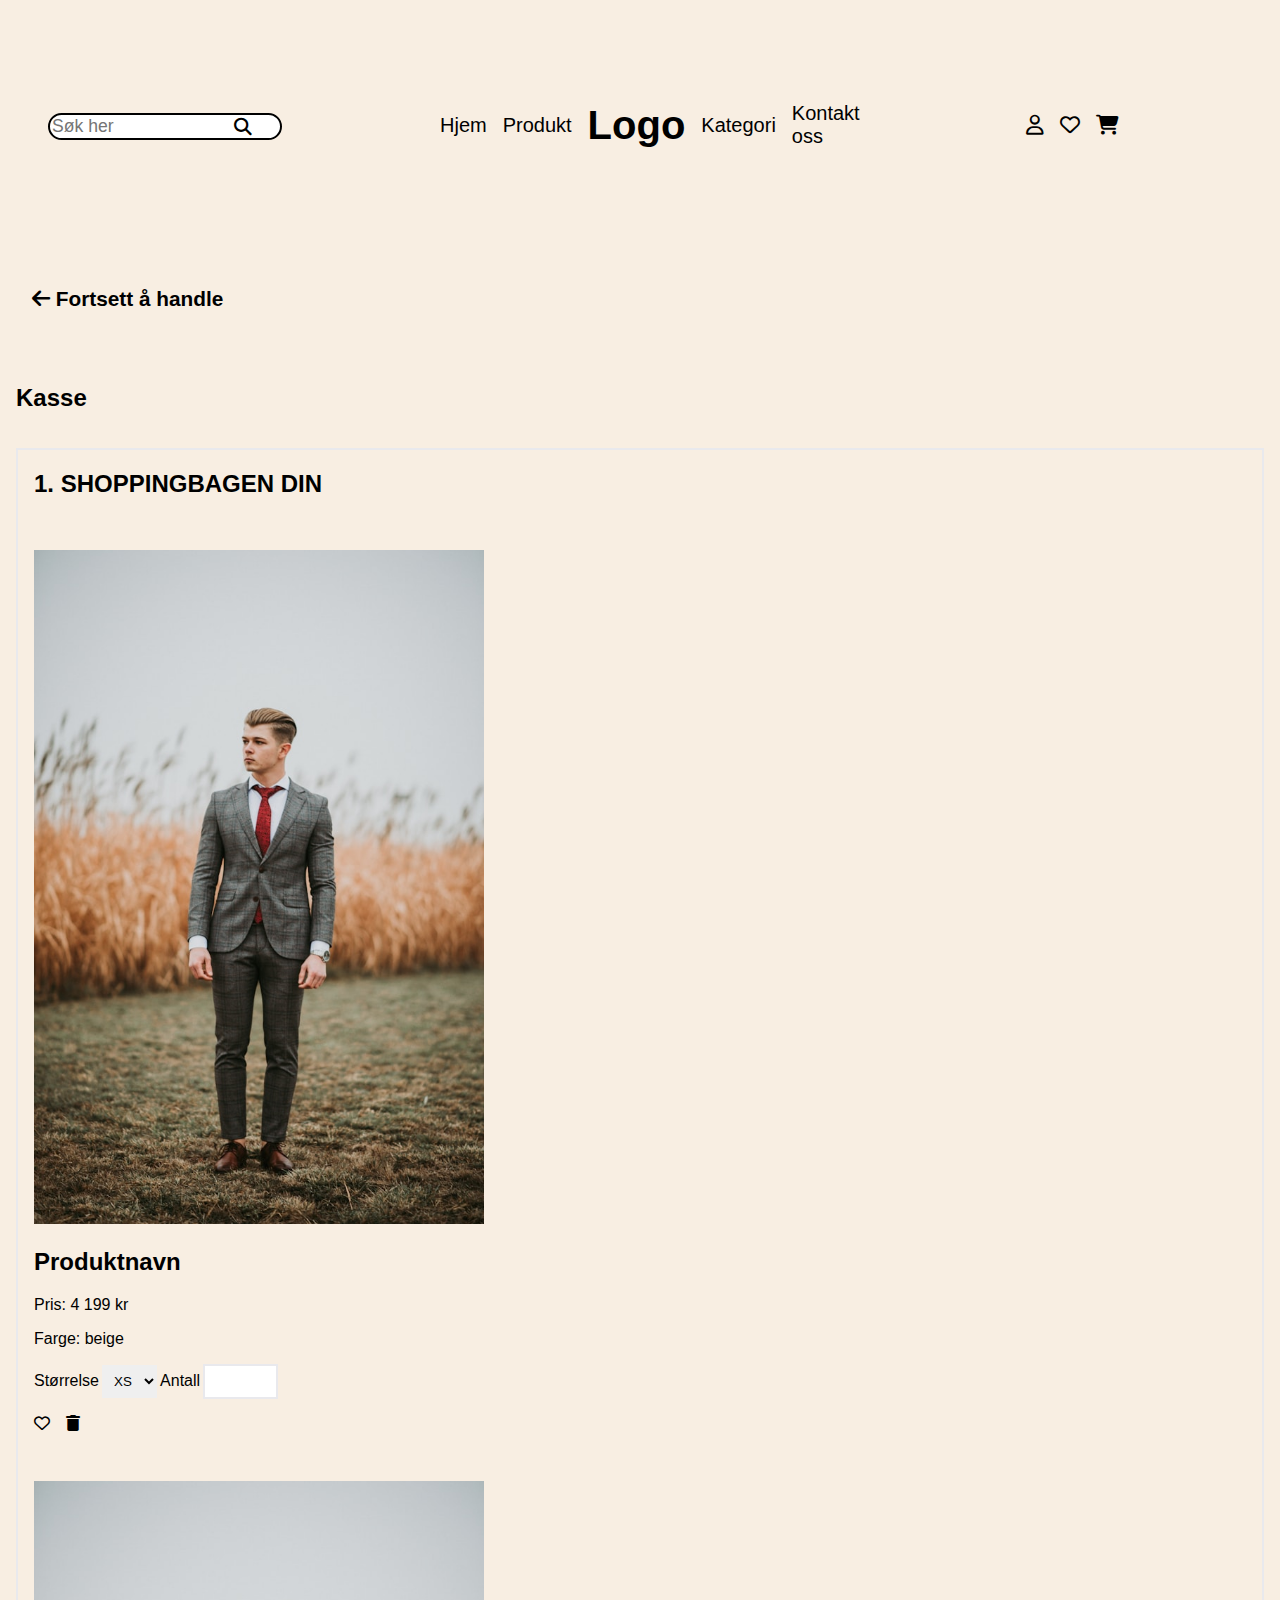
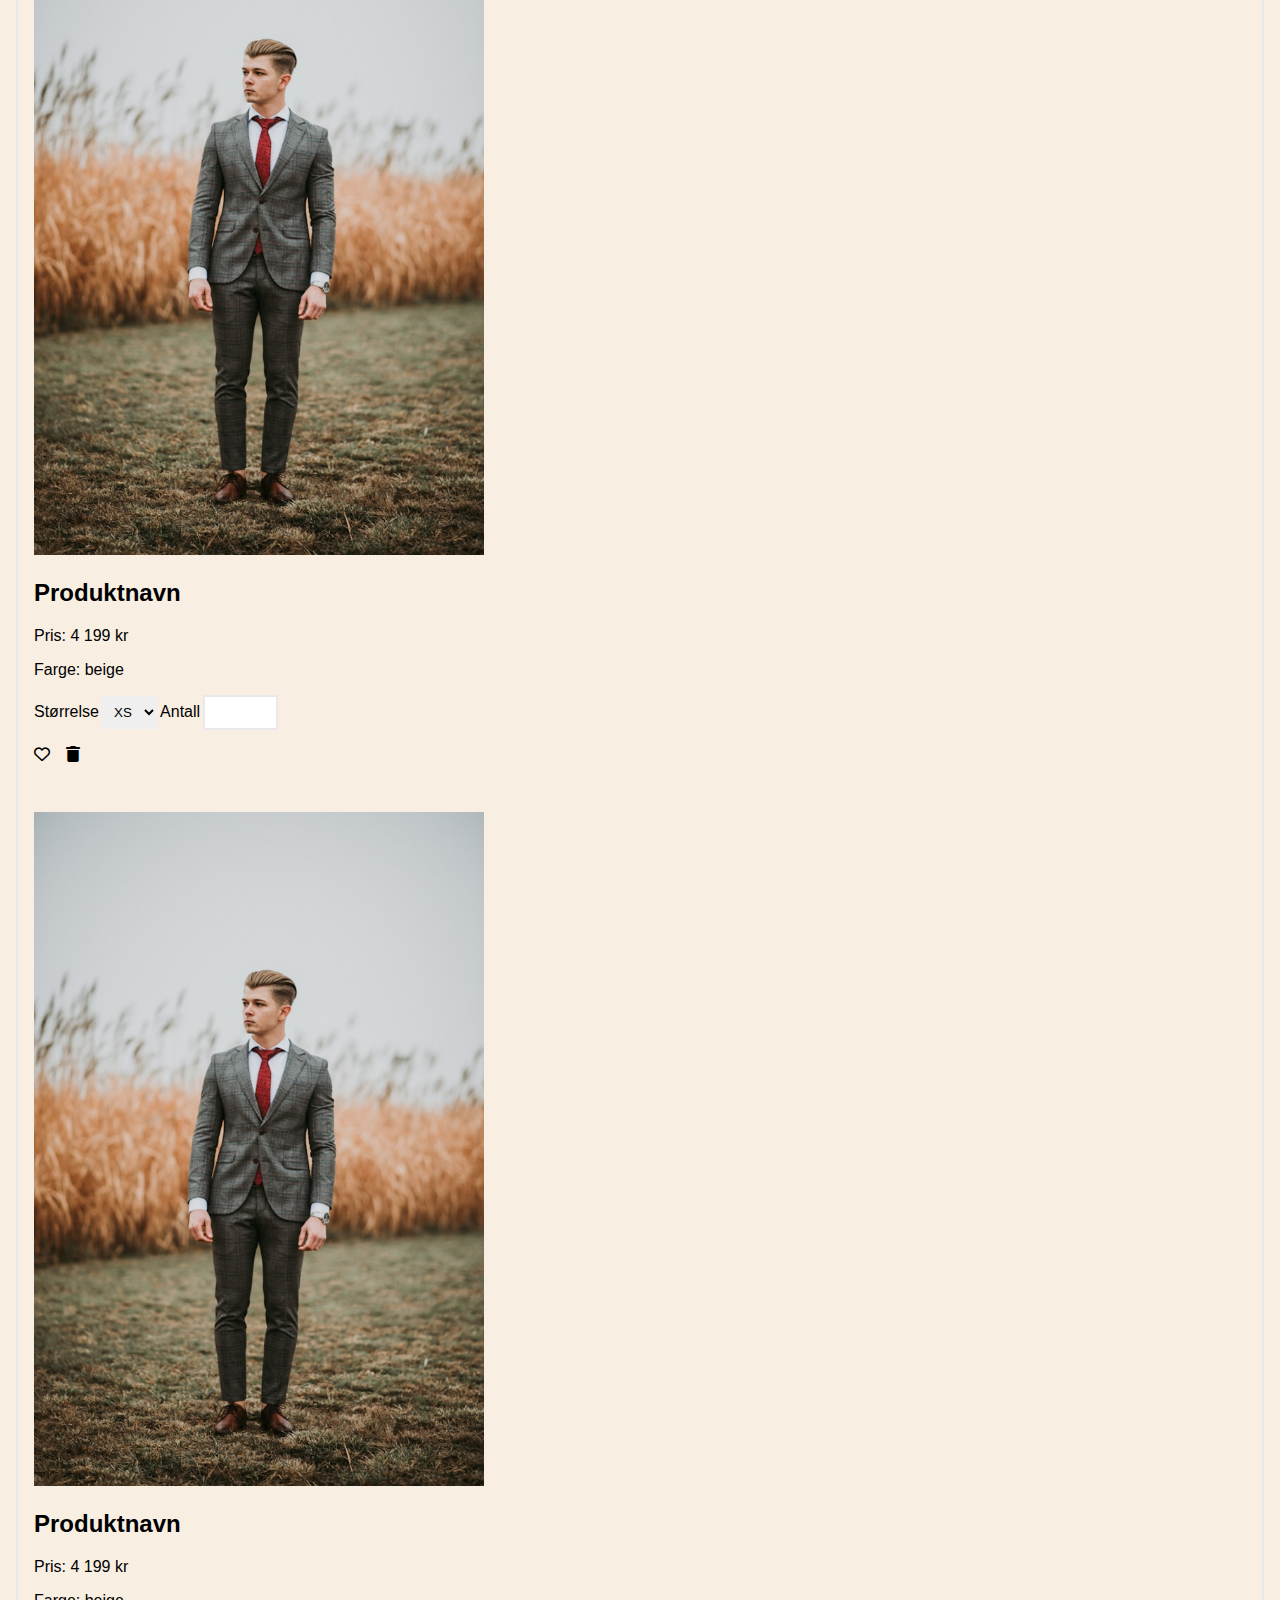
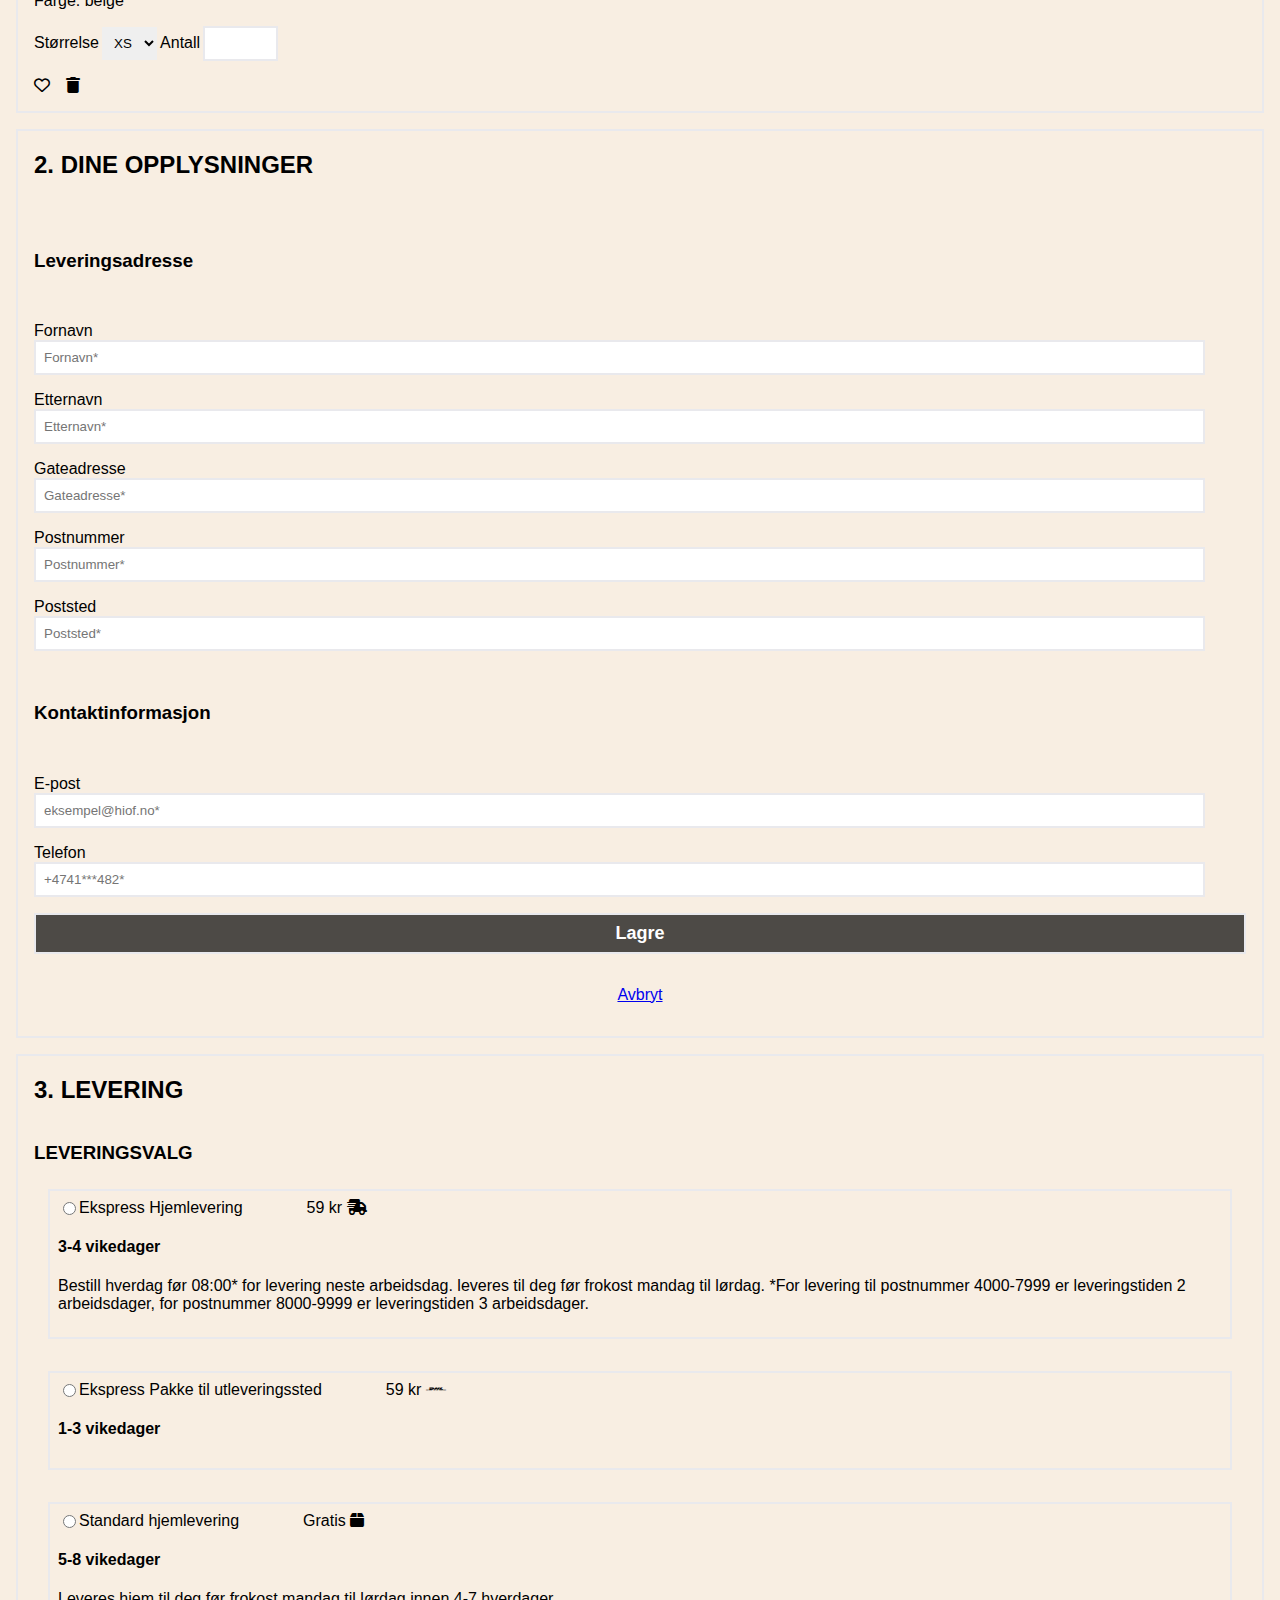
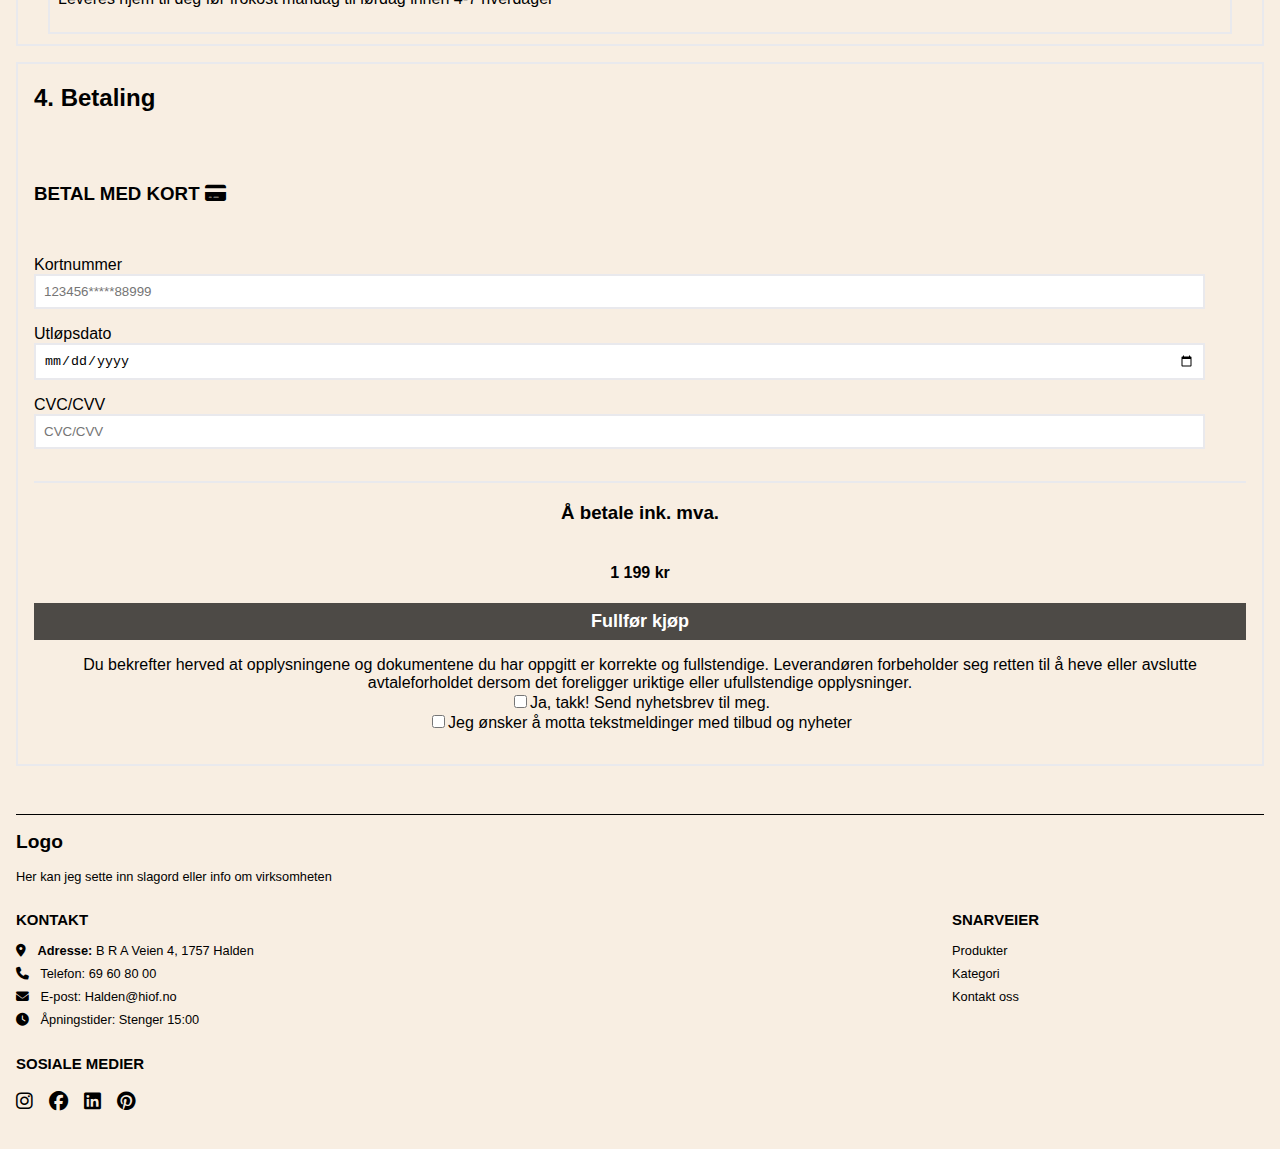
<file: Eksamen_Webutvikling/checkout.html>
<!DOCTYPE html>
<html lang="nb">
<head>
    <meta charset="UTF-8">
    <meta name="viewport" content="width=device-width, initial-scale=1.0">
    <!--Ekstern css-fil for styling starter her-->
    <link href="ikoner/css/fontawesome.css" rel="stylesheet">
    <link href="ikoner/css/brands.css" rel="stylesheet">
    <link href="ikoner/css/solid.css" rel="stylesheet">
    <link href="ikoner/css/regular.css" rel="stylesheet">
    <link rel="stylesheet" href="ikoner/css/">
    <link rel="stylesheet" href="CSS/style.css">
    <!--Ekstern css-fil for styling slutter her--> 
    <title>Eksamen | Kasse</title>
</head>
<body>
    <header id="global-header">
        <nav class="flex-nav">
            <form>
                <label for="search" class="hidden">Søk</label>
                <input type="search" placeholder="Søk her" id="search">
                <button type="submit"><i class="fa-solid fa-magnifying-glass" title="søk"></i></button>
            </form>
            <ul class="list-style nav-text-center">
                <li class="space-between"><a href="index.html">Hjem</a></li>
                <li class="space-between"><a href="index.html#pop-items">Produkt</a></li>
                <li class="space-between"><h1><a href="index.html">Logo</a></h1></li>
                <li class="space-between"><a href="index.html#cat-tile">Kategori</a></li>
                <li class="space-between"><a href="#contactus">Kontakt oss</a></li>
            </ul>
            <ul class="list-style listitem-center">
                <li><i class="fa-regular fa-user" title="Profil"></i></li>
                <li><i class="fa-regular fa-heart" title="Favoritt"></i></li>
                <li><a href="checkout.html"><i class="fa-solid fa-cart-shopping" title="Handlevogn"></i></a></li>
            </ul>
        </nav>
    </header>
    <main id="checkout">
        <nav id="breadcrum-nav">
            <ul id="breadcrumbs">
                <li><a href="product.html"><i class="fa-solid fa-arrow-left"></i> Fortsett å handle</a></li>
            </ul>
        </nav>
        <h2>Kasse</h2>
        <section id="shoppingbag">
            <h2>1. SHOPPINGBAGEN DIN</h2>
            <article>
                <img src="img/suit.jpg" alt="mann i dress">
                <h2> Produktnavn</h2>
                <p>Pris: 4 199 kr</p>
                <p> Farge: beige</p>
                <ul>
                    <li>
                        <form>
                            <label for="sizes">Størrelse</label>
                            <select id="sizes" name="størrelser" class="size-opt">
                                <option value="XS">XS</option>
                                <option value="S">S</option>
                                <option value="M">M</option>
                                <option value="L">L</option>
                                <option value="XL">XL</option>
                            </select>
                            <label for="quantity">Antall</label>
                            <input type="number" id="quantity" class="quant">
                        </form>
                    </li>
                </ul>
                <ul>
                    <li><i class="fa-regular fa-heart" title="favorite"></i></li>
                    <li><i class="fa-solid fa-trash"></i></li>
                </ul>
            </article>
            <article>
                <img src="img/suit.jpg" alt="mann i dress">
                <h2> Produktnavn</h2>
                <p>Pris: 4 199 kr</p>
                <p> Farge: beige</p>
                <ul>
                    <li>
                        <form>
                            <label for="size2">Størrelse</label>
                            <select id="size2" name="størrelser" class="size-opt">
                                <option value="XS">XS</option>
                                <option value="S">S</option>
                                <option value="M">M</option>
                                <option value="L">L</option>
                                <option value="XL">XL</option>
                            </select>
                            <label for="quantity2">Antall</label>
                            <input type="number" id="quantity2" class="quant">
                        </form>
                    </li>
                </ul>
                <ul>
                    <li><i class="fa-regular fa-heart" title="favorite"></i></li>
                    <li><i class="fa-solid fa-trash"></i></li>
                </ul>
            </article>
            <article>
                <img src="img/suit.jpg" alt="mann i dress">
                <h2> Produktnavn</h2>
                <p>Pris: 4 199 kr</p>
                <p> Farge: beige</p>
                <ul>
                    <li>
                        <form>
                            <label for="size3">Størrelse</label>
                            <select id="size3" name="størrelser" class="size-opt">
                                <option value="XS">XS</option>
                                <option value="S">S</option>
                                <option value="M">M</option>
                                <option value="L">L</option>
                                <option value="XL">XL</option>
                            </select>
                            <label for="quantity3">Antall</label>
                            <input type="number" id="quantity3" class="quant">
                        </form>
                    </li>
                </ul>
                <ul>
                    <li><i class="fa-regular fa-heart" title="favorite"></i></li>
                    <li><i class="fa-solid fa-trash"></i></li>
                </ul>
            </article>
        </section>
        <section id="personal-info">
            <h2>2. DINE OPPLYSNINGER</h2>
            <h3>Leveringsadresse</h3>
            <form id="personal">
                <Label>
                    Fornavn
                    <input type="text" pattern="[A-Za-zæøåÆØÅ ]{2,}" required placeholder="Fornavn*">
                </Label>
                <Label>
                    Etternavn
                    <input type="text" pattern="[A-Za-zæøåÆØÅ ]{2,}" required placeholder="Etternavn*">
                </Label>
                <Label>
                    Gateadresse
                    <input type="text" pattern="[A-Za-zæøåÆØÅ ]{2,}" required placeholder="Gateadresse*">
                </Label>
                <Label>
                    Postnummer
                    <input type="number"  required placeholder="Postnummer*">
                </Label>
                <Label>
                    Poststed
                    <input type="text" pattern="[A-Za-zæøåÆØÅ ]{2,}" required placeholder="Poststed*">
                </Label>
            </form>
            <h3>Kontaktinformasjon</h3>
            <form id="contact-info">
                <label>
                    E-post
                    <input type="email" pattern="[a-z0-9._%+\-]+@[a-z0-9.\-]+\.[a-z]{2,}$" required placeholder="eksempel@hiof.no*">
                </label>
                <label>
                    Telefon
                    <input type="tel" pattern="[0-9]{8,12}" required placeholder="+4741***482*"> 
                </label>
                <input type="submit" value="Lagre" id="save-btn">
            </form>
            <a href="product.html">Avbryt</a>
        </section>
        <section id="delivery-opt">
            <h2>3. LEVERING</h2>
            <h3>LEVERINGSVALG</h3>
            <form>
                <fieldset>
                    <div class="delivery-methode">
                        <input type="radio" id="express-home" name="delivery" value="express home">
                        <label for="express-home">Ekspress Hjemlevering
                            <span>59 kr <i class="fa-solid fa-truck-fast"></i></span>
                        </label>
                        <h4>3-4 vikedager</h4>
                        <p>Bestill hverdag før 08:00* for levering neste arbeidsdag. leveres til deg før frokost mandag til lørdag. *For levering til postnummer 4000-7999 er leveringstiden 2 arbeidsdager, for postnummer 8000-9999 er leveringstiden 3 arbeidsdager.</p>
                    </div>
                    <div class="delivery-methode">
                        <input type="radio" id="drop-off" name="delivery" value="express drop-off-point">
                        <label for="drop-off">Ekspress Pakke til utleveringssted
                            <span>59 kr <i class="fa-brands fa-dhl"></i></span>
                        </label>
                        <h4>1-3 vikedager</h4>
                        <p></p>
                    </div>
                    <div class="delivery-methode">
                        <input type="radio" id="home" name="delivery" value="standard-home">
                        <label for="home">Standard hjemlevering
                            <span>Gratis <i class="fa-solid fa-box"></i></span>
                        </label>
                        <h4>5-8 vikedager</h4>
                        <p>Leveres hjem til deg før frokost mandag til lørdag innen 4-7 hverdager</p>
                    </div>
                </fieldset>
            </form>
        </section>
        <section id="payment">
            <h2>4. Betaling</h2>
            <h3>BETAL MED KORT <i class="fa-solid fa-credit-card"></i></h3>
            <form id="payment-card">
                <label>
                    Kortnummer
                    <input type="number" placeholder="123456*****88999" inputmode="numeric" required>
                </label>
                <label>
                    Utløpsdato
                    <input type="date"  required>
                </label>
                <label>
                    CVC/CVV
                    <input type="password" inputmode="numeric" required placeholder="CVC/CVV">
                </label>
            </form>
            <form id="pay">
                <h3>Å betale ink. mva.</h3>
                <h4>1 199 kr</h4>
                <label for="buy" id="confirm">
                    Du bekrefter herved at opplysningene og dokumentene du har oppgitt er korrekte og fullstendige. Leverandøren forbeholder seg retten til å heve eller avslutte avtaleforholdet dersom det foreligger uriktige eller ufullstendige opplysninger.
                    <input type="submit" value="Fullfør kjøp" id="buy">
                </label>
                <label for="newsletter" class="notification">
                    Ja, takk! Send nyhetsbrev til meg.
                    <input type="checkbox" id="newsletter">
                </label>
                <label for="sms" class="notification">
                    Jeg ønsker å motta tekstmeldinger med tilbud og nyheter
                    <input type="checkbox" id="sms">
                </label>
            </form>
        </section>
    </main>
    <footer>
        <section class="logo">
            <h2><a href="index.html">Logo</a></h2>
            <p>Her kan jeg sette inn slagord eller info om virksomheten</p>
        </section>
        <section class="contact" id="contactus">
            <h3>KONTAKT</h3>
            <ul>
                <li><i class="fa-solid fa-location-dot" title="lokasjon"></i> <strong>Adresse: </strong>B R A Veien 4, 1757 Halden</li>
                <li><i class="fa-solid fa-phone" title="telefon"></i> Telefon: 69 60 80 00</li>
                <li><i class="fa-solid fa-envelope" title="mail"></i> E-post: Halden@hiof.no</li>
                <li><i class="fa-solid fa-clock" title="klokke"></i> Åpningstider: Stenger 15:00</li>
            </ul>
        </section>
        <section class="shortcuts">
            <h3>SNARVEIER</h3>
            <ul>
                <li><a href="index.html#pop-items">Produkter</a></li>
                <li><a href="index.html#cat-tile">Kategori</a></li>
                <li><a href="#contactus">Kontakt oss</a></li>
            </ul>
        </section>
        <section class="some">
            <h3>SOSIALE MEDIER</h3>
            <ul>
                <li><a href="https://www.instagram.com/" target="_blank"><i class="fa-brands fa-instagram" title="instagram"></i></a></li>
                <li><a href="https://www.facebook.com/" target="_blank"><i class="fa-brands fa-facebook" title="facebook"></i></a></li>
                <li><a href="https://www.linkedin.com/" target="_blank"></a><i class="fa-brands fa-linkedin" title="linkedin"></i></li>
                <li><a href="https://no.pinterest.com/" target="_blank"><i class="fa-brands fa-pinterest" title="pinterest"></i></a></li>
            </ul>
        </section>
    </footer>
</body>
</html>
</file>
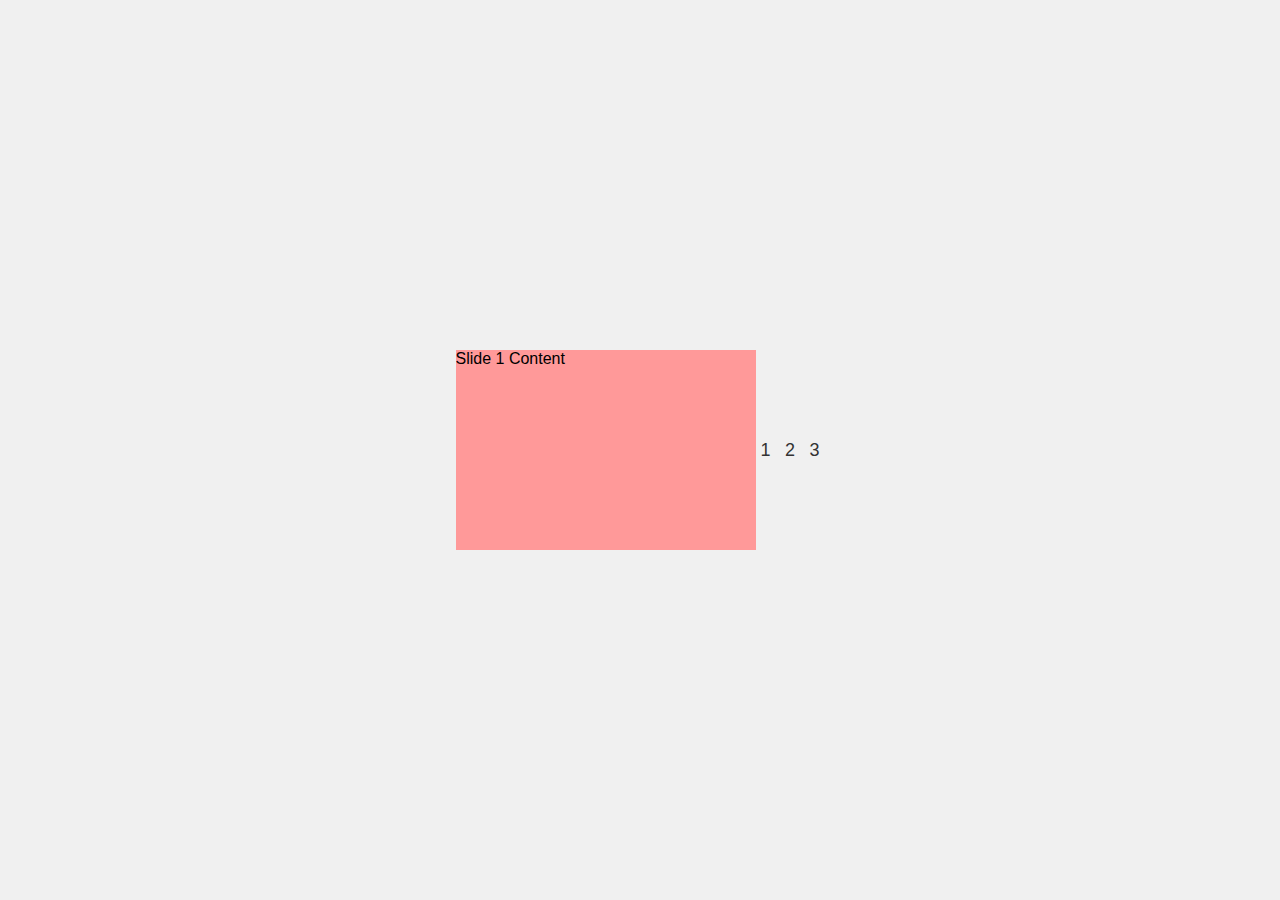
<file: Eksamen_Webutvikling/test.html>
<!DOCTYPE html>
<html lang="en">
<head>
    <meta charset="UTF-8">
    <meta name="viewport" content="width=device-width, initial-scale=1.0">
    <title>Document</title>
    <style>
        /* Basic styling */
        body {
          font-family: Arial, sans-serif;
          display: flex;
          justify-content: center;
          align-items: center;
          min-height: 100vh;
          margin: 0;
          background-color: #f0f0f0;
        }
      
        /* Slider container using <section> */
        section {
          position: relative;
          width: 300px;
          height: 200px;
          overflow: hidden;
        }
      
        /* Hide radio inputs */
        input[type="radio"] {
          display: none;
        }
      
        /* Slide styling */
        article {
          position: absolute;
          width: 100%;
          height: 100%;
          transition: opacity 0.5s ease;
          opacity: 0;
        }
      
        /* Display selected slide */
        input[type="radio"]:nth-of-type(1):checked ~ article:nth-of-type(1),
        input[type="radio"]:nth-of-type(2):checked ~ article:nth-of-type(2),
        input[type="radio"]:nth-of-type(3):checked ~ article:nth-of-type(3) {
          opacity: 1;
        }
      
        /* Navigation buttons */
        label {
          cursor: pointer;
          display: inline-block;
          margin: 0 5px;
          font-size: 18px;
          color: #333;
        }
      </style>
</head>
<body>
         
      <!-- Slider container -->
      <section>
        <!-- Radio buttons for slide control -->
        <input type="radio" name="slider" id="slide1" checked>
        <input type="radio" name="slider" id="slide2">
        <input type="radio" name="slider" id="slide3">
      
        <!-- Slides as <article> elements -->
        <article style="background-color: #ff9999;">Slide 1 Content</article>
        <article style="background-color: #99ccff;">Slide 2 Content</article>
        <article style="background-color: #99ff99;">Slide 3 Content</article>
      </section>
      
      <!-- Labels for navigation -->
      <p style="text-align: center;">
        <label for="slide1">1</label>
        <label for="slide2">2</label>
        <label for="slide3">3</label>
      </p>
</body>
</html>
</file>
<file: Eksamen_Webutvikling/CSS/style.css>
body{
    font-family: Arial, Helvetica, sans-serif;
    box-sizing: border-box;
    margin: 0;
    background-color: rgba(244, 230, 212, 0.668);
}

/*Setter grid
#grid-container{
    display: grid;
    grid-template-columns: 1fr;
    grid-template-rows: auto;
    padding: 1rem;
}
*/


#global-header{
    display: flex;
    align-items: center;
    flex-direction: column;
    margin: 1rem;
    padding: 1rem;
    font-size: 20px;


    .flex-nav form input{
        display: block;
        font-size: 1.1rem;
        border: 2px solid rgb(0, 0, 0);
        border-radius: 25px;
    }

    .flex-nav form button{
        background: none;
        border: none;
        position: relative;
        bottom: 25px;
        left: 180px;
        font-size: 1.1rem;

    }
}

/*Listestyling, klassen fjerner punktene, evt understrek og gir svart tekst*/
.list-style{
    list-style: none;
    text-decoration: none;
    color: rgb(0, 0, 0);
    padding: 25rem;
}

/*Stilsetter a-tagene på elementer som har klassen .list-style*/
.list-style a{
    text-decoration: none;
    color: black;
}

.listitem-center{
    display: flex;
    justify-content: center;
    gap: 1rem;
    margin: 0;
    padding: 0;
}

.listitem-center li a:hover .fa-cart-shopping{
    transform: scale(1.5);
}

/*Sentrerer listitem i senter*/
.nav-text-center{
    display: flex;
    flex-direction: column;
    align-items: center;
    justify-content: center;
    padding: 0;
}

.space-between{
    padding: 0.5rem;
}

/*Her kommer banner område*/
#banner{
    display: flex;
    flex-direction: column;
    /*Legger all tekst til høyre*/
    text-align: right;
    /*Legger utvendig luft til seksjonen*/
    margin: 1rem;
    /*Legger innvendig luft slik at innholdet i seksjonen ikke er helt ut til kantene*/
    padding: 1rem;
    /*Setter bakgrunnsbilde til seksjonen*/
    background: url(../img/pink-dress.jpg);
    /*Cover setter bildet til å dekke område, uten at den går på repeat og fuller området*/
    background-size: cover;
    /*Avrunner hjørnene*/
    border-radius: 25px;

    h2, p{
        padding-left: 11rem;
        padding-right: 2rem;
    }

}

#banner a{
    background-color: white;
    margin:auto;
    margin-right: 2rem;
    padding: 1rem;
    border-radius: 25px;
    text-decoration: none;
    color: black;
}

/*Her kommer stilsettingen til seksjonen "Våre mest populære produkter"*/

#pop-items{
    display: flex;
    flex-direction: column;
    margin: 0;
    padding: 1rem;
    align-items: center;
}

.flt{
    display: flex;
    justify-content: space-between;
    padding: 1rem;
    gap: 0.5rem;
}

.fltr-btn{
    background-color: white;
    border: 1px solid black;
    margin-left: auto;
    padding: 0.7rem;
    border-radius: 25px;
    text-decoration: none;
    color: black;
}

.product-card {
    display: flex;
    flex-direction: column;

    img {
        width: 380px;
        border-radius: 25px;
    }

}

.product-card .name-price{
    display: flex;
    justify-content: space-between;
}


.hidden {
    visibility: hidden;
    margin: 0;
    padding: 0;
    overflow: hidden;
    position: absolute;
}



.name-price{
    display: flex;
    justify-content: space-between;
    align-items: center;
    margin: 10px 0;

    a{
        font-weight: bold;
        text-decoration: none;
        color: black;
    }
}






/*Her kommer stilsettingen til seksjonen "Våre mest populære kategorier*/

#cat-tile{
    display: flex;
    flex-direction: column;
    align-items: center;
    padding: 1rem;

    h2, p{
        display: flex;
        justify-content: center;
    }

}

/*.category{
    display: flex;
    border-radius: 25px;
    padding: 5rem;
    padding-left: 8rem;
    padding-right: 8rem;
    margin: 0.5rem;
    background-image: url(../img/fashionItem.jpg);
    background-size: cover;
    opacity: 0.7;

}*/

#category_1{
    position: relative;
    text-align: center;
    height: 400px;
    width: 100%;
    margin: 0.5rem;

    background-image: url(../img/sandales.jpg);
    background-size: cover;
    border-radius: 25px;

    h3{
        position: absolute;
        top: 40%;
        left: 40%;
        z-index: 1;
    }

    .filter{
        position: absolute;
        width: 100%;
        height: 100%;
        top: 0;
        left: 0;
        border-radius: 25px;
        background-color: rgb(255, 255, 255);
        opacity: 0.3;
    }
}

#category_2{
    position: relative;
    text-align: center;
    height: 400px;
    width: 100%;
    margin: 0.5rem;
    

    background-image: url(../img/clothing.jpg);
    background-size: cover;
    border-radius: 25px;

    h3{
        position: absolute;
        top: 40%;
        left: 40%;
        z-index: 1;
    }

    .filter{
        position: absolute;
        width: 100%;
        height: 100%;
        top: 0;
        left: 0;
        border-radius: 25px;
        background-color: rgb(255, 255, 255);
        opacity: 0.3;
    }
}


#category_3{
    position: relative;
    text-align: center;
    height: 500px;
    width: 100%;
    margin: 0.5rem;

    background-image: url(../img/summer-clothes.jpg);
    background-size: cover;
    border-radius: 25px;

    h3{
        position: absolute;
        top: 40%;
        left: 40%;
        z-index: 1;
    }

    .filter{
        position: absolute;
        width: 100%;
        height: 100%;
        top: 0;
        left: 0;
        border-radius: 25px;
        background-color: rgb(255, 255, 255);
        opacity: 0.3;
    }
}


#category_4{
    position: relative;
    text-align: center;
    height: 400px;
    width: 100%;
    margin: 0.5rem;

    background-image: url(../img/accessories.jpg);
    background-size: cover;
    border-radius: 25px;

    h3{
        position: absolute;
        top: 40%;
        left: 40%;
        z-index: 1;
    }

    .filter{
        position: absolute;
        width: 100%;
        height: 100%;
        top: 0;
        left: 0;
        border-radius: 25px;
        background-color: rgb(255, 255, 255);
        opacity: 0.3;
    }
}

#category_5{
    position: relative;
    text-align: center;
    height: 400px;
    width: 100%;
    margin: 0.5rem;

    background-image: url(../img/wedding.jpg);
    background-size: cover;
    border-radius: 25px;

    h3{
        position: absolute;
        top: 40%;
        left: 40%;
        z-index: 1;
    }

    .filter{
        position: absolute;
        width: 100%;
        height: 100%;
        top: 0;
        left: 0;
        border-radius: 25px;
        background-color: rgb(255, 255, 255);
        opacity: 0.3;
    }
}



/*Her kommer stilsetting for anmeldelser seksjonen*/


.reviews{
    display: flex;
    flex-direction: column;
    padding: 1rem;

}

.scroll{
    display: flex;
    flex-direction: row;
    flex-wrap: nowrap;
    overflow: scroll;
    padding: 1rem;
}

.review_cards{
    display: grid;
    border: 1px solid black;
    grid-template-columns: 200px ;
    grid-template-rows: auto;
    padding: 1rem;
    max-width: 200px;
    border-radius: 25px;
    margin: 0.5rem;

    img{
        max-width: 115px;
        border-radius: 100px;
        grid-column: 1/2;
        grid-row: 1/2;
    }

    h3{
        grid-column: 1/2;
        grid-row: 2/3;
    }

    p{
        grid-column: 1/2;
        grid-row: 3/4;
    }


}


footer{
    display: grid;
    grid-template-columns: 3fr 1fr;
    grid-template-rows: auto auto;
    border-top: 1px solid black;
    margin: 1rem;
    font-size: 0.8rem;

    .logo{
        grid-column: 1/3;
        grid-row: 1/2;

        a{
            text-decoration: none;
            color: rgb(0, 0, 0);
        }
    }

    .contact{
        grid-column: 1/2;
        grid-row: 2/3;

        ul{
            display: flex;
            flex-direction: column;
            list-style: none;
            padding: 0;
            gap: 0.5rem;

            i{
                padding-right: 0.5rem;
            }
        }
    }

    .shortcuts{
        grid-column: 2/3;
        grid-row: 2/3;

        ul{
            display: flex;
            flex-direction: column;
            list-style: none;
            padding: 0;
            gap: 0.5rem;

            li a{
                text-decoration: none;
                color: rgb(0, 0, 0);
            }
        }
    }

    .some{
        grid-column: 1/3;
        grid-row: 3/4;
        
        ul{
            display: flex;
            list-style: none;
            font-size: 1.2rem;
            padding: 0;
            gap: 1rem;

            li a{
                text-decoration: none;
                color: rgb(0, 0, 0);
            }

        }
    }
}



/*-------------------------------------------------------------------------------*/

/*Her kommer stilsetting av produktsiden*/

/*stilsetter brødsmulenavigasjonen*/

#breadcrum-nav{
    padding: 1rem;

    #breadcrumbs{
        display: flex;
        list-style: none;
        gap: 1rem;
        font-size: 1.3rem;
        padding: 0;
        
        a{
            text-decoration: none;
            color: black;
        }
    
    }

}


#breadcrumbs a:hover{
    color: rgb(149, 0, 0);
}

#breadcrumbs li:last-child a{
    font-weight: bold;
}

/*Må ha overskrift for område med produktinformasjon og bilde overskriften har fått
klassen hidden + ps-abs for å ikke synes eller gi margin*/
.pos-abs{
    position: absolute;
}
.product-flex{
    display: flex;
    flex-wrap: wrap;
    padding: 1rem;
}

#grid-product-img{
    display: grid;
    grid-template-columns: 1fr;
    grid-template-rows: auto;
    gap: 1rem;

    .bilde1{
        grid-column: 1/2;
        grid-row: 1/2;
        width: 100%;
        border-radius: 0px;
    }

    .bilde2{
        grid-column: 1/2;
        grid-row: 2/3;
        width: 100%;
        border-radius: 0px;
    }

    .bilde3{
        grid-column: 1/2;
        grid-row: 3/4;
        width: 100%;
        border-radius: 0px;
    }

    .bilde4{
        grid-column: 1/2;
        grid-row: 4/5;
        width: 100%;
        border-radius: 0px;
    }

    #product-info{
        grid-column: 1/2;
        grid-row: 5/6;
    }
}



.details-sum{
    border-top: 2px solid black;
    margin-top: 2rem;
    margin-bottom: 1rem;
    padding-top: 0.5rem;

    summary{
        display: flex;
        justify-content: space-between;
        padding: 1rem;
    }
}

.display-block{
    display: block;
}

.block-marg-top{
    display: block;
    margin-top: 1rem;
}

#size{
    width: 100%;
    padding: 0.5rem;
    background-color: rgb(255, 255, 255);
    border: 2px solid rgb(0, 0, 0);
}

.marg-top{
    margin-top: 1rem;
}

.width-pad{
    width: 89%;
    margin-top: 1rem;
    padding: 0.5rem;
}

#basket{
    background-color: rgb(0, 0, 0);
    color: rgb(255, 255, 255);
    border: none;
}

#favorite{
    background-color: rgb(255, 255, 255);
    color: rgb(0, 0, 0);
    border: 2px solid rgb(0, 0, 0);
    padding-top: 6px;
    padding-bottom: 6px;
    padding-right: 11px;
    padding-left: 11px;
}


#favorite:hover{
    background-color: rgb(0, 0, 0);
    color: rgb(0, 0, 0);
    border: 2px solid rgb(0, 0, 0);
    padding-top: 6px;
    padding-bottom: 6px;
    padding-right: 9px;
    padding-left: 9px;
}




aside{
    padding: 1rem;
}



aside .scroll .product-card{
    padding: 1rem;

    img{
        width: 200px;
        gap: 1rem;
        
}
}

/*-------------------------------------------------------------------------------*/

/*Her kommer stilsetting av checkout siden*/


/*Starter med stilsetting av listen i nav øverst i main. Her har jeg gjenbrukt
stilsettingen i navet på produktsiden*/

/*Stilsetting av shoppingbaggen*/

#checkout{
    display: flex;
    flex-direction: column;
    margin: 1rem;
    /*Headingen for en margin på venstresiden lines opp med resten av siden*/
    gap: 1rem;
}

#shoppingbag{
    display: flex;
    flex-direction: column;
    border: 2px solid rgb(233, 233, 237);
    padding-left: 1rem;
    padding-right: 1rem;
    gap: 2rem;

    article img{
        width: 100%;
        max-width: 450px;
    }

    article ul{
        display: flex;
        list-style: none;
        padding: 0;
        gap: 1rem;

        li form{
            display: flex;
            gap: 0.2rem;
            align-items: baseline;
        }
    }
    
}

.size-opt{
    width: 15%;
    border: none;
    padding: 0.5rem;

}

.quant{
    width:15%;
    border: 2px solid rgb(233, 233, 237);
    padding: 0.5rem;
}



#personal-info{
    display: flex;
    flex-direction: column;
    border: 2px solid rgb(233, 233, 237);
    padding-left: 1rem;
    padding-right: 1rem;
    gap: 2rem;

    a{
        text-align: center;
        padding-bottom: 2rem;
    }
}

#personal{
    display: flex;
    flex-direction: column;
    gap: 1rem;

    label{
        display: block;
    }

    input{
        width: 95%;
        padding: 0.5rem;
        border: 2px solid rgb(233, 233, 237);
    }

}

#contact-info{
    display: flex;
    flex-direction: column;
    gap: 1rem;

    label{
        display: block;
    }

    input{
        width: 95%;
        padding: 0.5rem;
        border: 2px solid rgb(233, 233, 237);
    }

    #save-btn{
        width: 100%;
        background-color: rgba(34, 33, 31, 0.8);
        color: rgb(255, 255, 255);
        font-size: large;
        padding: 0.5rem;
        font-weight: bold;
    }
}


#delivery-opt{
    display: flex;
    flex-direction: column;
    border: 2px solid rgb(233, 233, 237);
    padding-left: 1rem;
    padding-right: 1rem;
}

/*Må se på fieldset på nytt!! Kan ikke ha H og p tag i label...*/
fieldset{
    display: flex;
    flex-direction: column;
    border: none;
    gap: 2rem;


    .delivery-methode{
        border: 2px solid rgb(233, 233, 237);
        padding: 0.5rem;

        label{
            display: flex;
            gap: 4rem;
        }
    }


    input{
        float: left;
    }
}




#payment{
    display: flex;
    flex-direction: column;
    border: 2px solid rgb(233, 233, 237);
    padding-left: 1rem;
    padding-right: 1rem;
    gap: 2rem;
    padding-bottom: 2rem;
    margin-bottom: 2rem;

}


#payment-card{
    display: flex;
    flex-direction: column;
    gap: 1rem;

    label{
        display: block;
    }

    input{
        width: 95%;
        padding: 0.5rem;
        border: 2px solid rgb(233, 233, 237);
    }

}

#pay{
    display: flex;
    flex-direction: column;
    text-align: center;
    border-top: 2px solid rgb(233, 233, 237);

    #confirm{
        display: flex;
        flex-direction: column-reverse;
        gap: 1rem;
    }

    #buy{
        width: 100%;
        background-color: rgba(34, 33, 31, 0.8);
        color: rgb(255, 255, 255);
        font-size: large;
        padding: 0.5rem;
        font-weight: bold;
        border: none;
    }

    .notification{
        display: flex;
        flex-direction: row-reverse;
        text-align: center;
        justify-content: center;
        align-items: baseline;
    }

}




@media only screen and (min-width: 860px) {
    #global-header, .flex-nav{
        display: flex;
        align-items: baseline;
    }

    .flex-nav{
        display: grid;
        grid-template-columns: 1fr 1fr 1fr;
        grid-template-rows: auto auto auto;
        padding: 1rem;
        width: 100%;

        form{
            grid-column: 1/2;
            grid-row: 1/2;
        }

        .nav-text-center{
            grid-column: 2/3;
            grid-row: 1/2;
            flex-direction: row;
            width: 28rem;
        }

        .listitem-center{
            grid-column: 3/4;
            grid-row: 1/2;
        }
    }

/* Rakk dessverre ikke mer
    #product-container{
        display: flex;
        flex-wrap: wrap;
        gap: 1rem;

        #product2{
            height: 438px;
        }

        #product4{
            height: 465px;
        }

        #product5{
            height: 465px;
        }

        #product6{
            height: 465px;
        }
    }
}



/*
@media only screen and (min-width: 780px) {

    #grid-container{
        display: grid;
        grid-template-columns: 1fr 1fr 1fr;
        grid-template-rows: auto auto auto;
        padding: 1rem;
    }

    #global-header, .flex-nav{
        display: flex;
        align-items: baseline;
    }

    .nav-text-center{
        display: flex;
        flex-direction: row;
        align-items: baseline;
        padding: 0;
    }

    #global-header{
        grid-column: 1/4;
        grid-row: 1/2;
    }

    main{
        display: grid;
        grid-template-columns: 1fr 1fr 1fr;
        grid-template-rows: auto auto auto;
        grid-column: 1/4;
        grid-row: 2/3;
    }

    #banner{
        display: grid;
        grid-template-columns: 1fr 1fr 1fr;
        grid-template-rows: auto auto auto;
        grid-column: 1/4;
        grid-row: 1/2;
        }

}
 */
</file>
<file: Eksamen_Webutvikling/ikoner/css/brands.css>
/*!
 * Font Awesome Free 6.6.0 by @fontawesome - https://fontawesome.com
 * License - https://fontawesome.com/license/free (Icons: CC BY 4.0, Fonts: SIL OFL 1.1, Code: MIT License)
 * Copyright 2024 Fonticons, Inc.
 */
:root, :host {
  --fa-style-family-brands: "Font Awesome 6 Brands";
  --fa-font-brands: normal 400 1em/1 "Font Awesome 6 Brands";
}

@font-face {
  font-family: "Font Awesome 6 Brands";
  font-style: normal;
  font-weight: 400;
  font-display: block;
  src: url("../webfonts/fa-brands-400.woff2") format("woff2"), url("../webfonts/fa-brands-400.ttf") format("truetype");
}
.fab,
.fa-brands {
  font-weight: 400;
}

.fa-monero:before {
  content: "\f3d0";
}

.fa-hooli:before {
  content: "\f427";
}

.fa-yelp:before {
  content: "\f1e9";
}

.fa-cc-visa:before {
  content: "\f1f0";
}

.fa-lastfm:before {
  content: "\f202";
}

.fa-shopware:before {
  content: "\f5b5";
}

.fa-creative-commons-nc:before {
  content: "\f4e8";
}

.fa-aws:before {
  content: "\f375";
}

.fa-redhat:before {
  content: "\f7bc";
}

.fa-yoast:before {
  content: "\f2b1";
}

.fa-cloudflare:before {
  content: "\e07d";
}

.fa-ups:before {
  content: "\f7e0";
}

.fa-pixiv:before {
  content: "\e640";
}

.fa-wpexplorer:before {
  content: "\f2de";
}

.fa-dyalog:before {
  content: "\f399";
}

.fa-bity:before {
  content: "\f37a";
}

.fa-stackpath:before {
  content: "\f842";
}

.fa-buysellads:before {
  content: "\f20d";
}

.fa-first-order:before {
  content: "\f2b0";
}

.fa-modx:before {
  content: "\f285";
}

.fa-guilded:before {
  content: "\e07e";
}

.fa-vnv:before {
  content: "\f40b";
}

.fa-square-js:before {
  content: "\f3b9";
}

.fa-js-square:before {
  content: "\f3b9";
}

.fa-microsoft:before {
  content: "\f3ca";
}

.fa-qq:before {
  content: "\f1d6";
}

.fa-orcid:before {
  content: "\f8d2";
}

.fa-java:before {
  content: "\f4e4";
}

.fa-invision:before {
  content: "\f7b0";
}

.fa-creative-commons-pd-alt:before {
  content: "\f4ed";
}

.fa-centercode:before {
  content: "\f380";
}

.fa-glide-g:before {
  content: "\f2a6";
}

.fa-drupal:before {
  content: "\f1a9";
}

.fa-jxl:before {
  content: "\e67b";
}

.fa-dart-lang:before {
  content: "\e693";
}

.fa-hire-a-helper:before {
  content: "\f3b0";
}

.fa-creative-commons-by:before {
  content: "\f4e7";
}

.fa-unity:before {
  content: "\e049";
}

.fa-whmcs:before {
  content: "\f40d";
}

.fa-rocketchat:before {
  content: "\f3e8";
}

.fa-vk:before {
  content: "\f189";
}

.fa-untappd:before {
  content: "\f405";
}

.fa-mailchimp:before {
  content: "\f59e";
}

.fa-css3-alt:before {
  content: "\f38b";
}

.fa-square-reddit:before {
  content: "\f1a2";
}

.fa-reddit-square:before {
  content: "\f1a2";
}

.fa-vimeo-v:before {
  content: "\f27d";
}

.fa-contao:before {
  content: "\f26d";
}

.fa-square-font-awesome:before {
  content: "\e5ad";
}

.fa-deskpro:before {
  content: "\f38f";
}

.fa-brave:before {
  content: "\e63c";
}

.fa-sistrix:before {
  content: "\f3ee";
}

.fa-square-instagram:before {
  content: "\e055";
}

.fa-instagram-square:before {
  content: "\e055";
}

.fa-battle-net:before {
  content: "\f835";
}

.fa-the-red-yeti:before {
  content: "\f69d";
}

.fa-square-hacker-news:before {
  content: "\f3af";
}

.fa-hacker-news-square:before {
  content: "\f3af";
}

.fa-edge:before {
  content: "\f282";
}

.fa-threads:before {
  content: "\e618";
}

.fa-napster:before {
  content: "\f3d2";
}

.fa-square-snapchat:before {
  content: "\f2ad";
}

.fa-snapchat-square:before {
  content: "\f2ad";
}

.fa-google-plus-g:before {
  content: "\f0d5";
}

.fa-artstation:before {
  content: "\f77a";
}

.fa-markdown:before {
  content: "\f60f";
}

.fa-sourcetree:before {
  content: "\f7d3";
}

.fa-google-plus:before {
  content: "\f2b3";
}

.fa-diaspora:before {
  content: "\f791";
}

.fa-foursquare:before {
  content: "\f180";
}

.fa-stack-overflow:before {
  content: "\f16c";
}

.fa-github-alt:before {
  content: "\f113";
}

.fa-phoenix-squadron:before {
  content: "\f511";
}

.fa-pagelines:before {
  content: "\f18c";
}

.fa-algolia:before {
  content: "\f36c";
}

.fa-red-river:before {
  content: "\f3e3";
}

.fa-creative-commons-sa:before {
  content: "\f4ef";
}

.fa-safari:before {
  content: "\f267";
}

.fa-google:before {
  content: "\f1a0";
}

.fa-square-font-awesome-stroke:before {
  content: "\f35c";
}

.fa-font-awesome-alt:before {
  content: "\f35c";
}

.fa-atlassian:before {
  content: "\f77b";
}

.fa-linkedin-in:before {
  content: "\f0e1";
}

.fa-digital-ocean:before {
  content: "\f391";
}

.fa-nimblr:before {
  content: "\f5a8";
}

.fa-chromecast:before {
  content: "\f838";
}

.fa-evernote:before {
  content: "\f839";
}

.fa-hacker-news:before {
  content: "\f1d4";
}

.fa-creative-commons-sampling:before {
  content: "\f4f0";
}

.fa-adversal:before {
  content: "\f36a";
}

.fa-creative-commons:before {
  content: "\f25e";
}

.fa-watchman-monitoring:before {
  content: "\e087";
}

.fa-fonticons:before {
  content: "\f280";
}

.fa-weixin:before {
  content: "\f1d7";
}

.fa-shirtsinbulk:before {
  content: "\f214";
}

.fa-codepen:before {
  content: "\f1cb";
}

.fa-git-alt:before {
  content: "\f841";
}

.fa-lyft:before {
  content: "\f3c3";
}

.fa-rev:before {
  content: "\f5b2";
}

.fa-windows:before {
  content: "\f17a";
}

.fa-wizards-of-the-coast:before {
  content: "\f730";
}

.fa-square-viadeo:before {
  content: "\f2aa";
}

.fa-viadeo-square:before {
  content: "\f2aa";
}

.fa-meetup:before {
  content: "\f2e0";
}

.fa-centos:before {
  content: "\f789";
}

.fa-adn:before {
  content: "\f170";
}

.fa-cloudsmith:before {
  content: "\f384";
}

.fa-opensuse:before {
  content: "\e62b";
}

.fa-pied-piper-alt:before {
  content: "\f1a8";
}

.fa-square-dribbble:before {
  content: "\f397";
}

.fa-dribbble-square:before {
  content: "\f397";
}

.fa-codiepie:before {
  content: "\f284";
}

.fa-node:before {
  content: "\f419";
}

.fa-mix:before {
  content: "\f3cb";
}

.fa-steam:before {
  content: "\f1b6";
}

.fa-cc-apple-pay:before {
  content: "\f416";
}

.fa-scribd:before {
  content: "\f28a";
}

.fa-debian:before {
  content: "\e60b";
}

.fa-openid:before {
  content: "\f19b";
}

.fa-instalod:before {
  content: "\e081";
}

.fa-expeditedssl:before {
  content: "\f23e";
}

.fa-sellcast:before {
  content: "\f2da";
}

.fa-square-twitter:before {
  content: "\f081";
}

.fa-twitter-square:before {
  content: "\f081";
}

.fa-r-project:before {
  content: "\f4f7";
}

.fa-delicious:before {
  content: "\f1a5";
}

.fa-freebsd:before {
  content: "\f3a4";
}

.fa-vuejs:before {
  content: "\f41f";
}

.fa-accusoft:before {
  content: "\f369";
}

.fa-ioxhost:before {
  content: "\f208";
}

.fa-fonticons-fi:before {
  content: "\f3a2";
}

.fa-app-store:before {
  content: "\f36f";
}

.fa-cc-mastercard:before {
  content: "\f1f1";
}

.fa-itunes-note:before {
  content: "\f3b5";
}

.fa-golang:before {
  content: "\e40f";
}

.fa-kickstarter:before {
  content: "\f3bb";
}

.fa-square-kickstarter:before {
  content: "\f3bb";
}

.fa-grav:before {
  content: "\f2d6";
}

.fa-weibo:before {
  content: "\f18a";
}

.fa-uncharted:before {
  content: "\e084";
}

.fa-firstdraft:before {
  content: "\f3a1";
}

.fa-square-youtube:before {
  content: "\f431";
}

.fa-youtube-square:before {
  content: "\f431";
}

.fa-wikipedia-w:before {
  content: "\f266";
}

.fa-wpressr:before {
  content: "\f3e4";
}

.fa-rendact:before {
  content: "\f3e4";
}

.fa-angellist:before {
  content: "\f209";
}

.fa-galactic-republic:before {
  content: "\f50c";
}

.fa-nfc-directional:before {
  content: "\e530";
}

.fa-skype:before {
  content: "\f17e";
}

.fa-joget:before {
  content: "\f3b7";
}

.fa-fedora:before {
  content: "\f798";
}

.fa-stripe-s:before {
  content: "\f42a";
}

.fa-meta:before {
  content: "\e49b";
}

.fa-laravel:before {
  content: "\f3bd";
}

.fa-hotjar:before {
  content: "\f3b1";
}

.fa-bluetooth-b:before {
  content: "\f294";
}

.fa-square-letterboxd:before {
  content: "\e62e";
}

.fa-sticker-mule:before {
  content: "\f3f7";
}

.fa-creative-commons-zero:before {
  content: "\f4f3";
}

.fa-hips:before {
  content: "\f452";
}

.fa-behance:before {
  content: "\f1b4";
}

.fa-reddit:before {
  content: "\f1a1";
}

.fa-discord:before {
  content: "\f392";
}

.fa-chrome:before {
  content: "\f268";
}

.fa-app-store-ios:before {
  content: "\f370";
}

.fa-cc-discover:before {
  content: "\f1f2";
}

.fa-wpbeginner:before {
  content: "\f297";
}

.fa-confluence:before {
  content: "\f78d";
}

.fa-shoelace:before {
  content: "\e60c";
}

.fa-mdb:before {
  content: "\f8ca";
}

.fa-dochub:before {
  content: "\f394";
}

.fa-accessible-icon:before {
  content: "\f368";
}

.fa-ebay:before {
  content: "\f4f4";
}

.fa-amazon:before {
  content: "\f270";
}

.fa-unsplash:before {
  content: "\e07c";
}

.fa-yarn:before {
  content: "\f7e3";
}

.fa-square-steam:before {
  content: "\f1b7";
}

.fa-steam-square:before {
  content: "\f1b7";
}

.fa-500px:before {
  content: "\f26e";
}

.fa-square-vimeo:before {
  content: "\f194";
}

.fa-vimeo-square:before {
  content: "\f194";
}

.fa-asymmetrik:before {
  content: "\f372";
}

.fa-font-awesome:before {
  content: "\f2b4";
}

.fa-font-awesome-flag:before {
  content: "\f2b4";
}

.fa-font-awesome-logo-full:before {
  content: "\f2b4";
}

.fa-gratipay:before {
  content: "\f184";
}

.fa-apple:before {
  content: "\f179";
}

.fa-hive:before {
  content: "\e07f";
}

.fa-gitkraken:before {
  content: "\f3a6";
}

.fa-keybase:before {
  content: "\f4f5";
}

.fa-apple-pay:before {
  content: "\f415";
}

.fa-padlet:before {
  content: "\e4a0";
}

.fa-amazon-pay:before {
  content: "\f42c";
}

.fa-square-github:before {
  content: "\f092";
}

.fa-github-square:before {
  content: "\f092";
}

.fa-stumbleupon:before {
  content: "\f1a4";
}

.fa-fedex:before {
  content: "\f797";
}

.fa-phoenix-framework:before {
  content: "\f3dc";
}

.fa-shopify:before {
  content: "\e057";
}

.fa-neos:before {
  content: "\f612";
}

.fa-square-threads:before {
  content: "\e619";
}

.fa-hackerrank:before {
  content: "\f5f7";
}

.fa-researchgate:before {
  content: "\f4f8";
}

.fa-swift:before {
  content: "\f8e1";
}

.fa-angular:before {
  content: "\f420";
}

.fa-speakap:before {
  content: "\f3f3";
}

.fa-angrycreative:before {
  content: "\f36e";
}

.fa-y-combinator:before {
  content: "\f23b";
}

.fa-empire:before {
  content: "\f1d1";
}

.fa-envira:before {
  content: "\f299";
}

.fa-google-scholar:before {
  content: "\e63b";
}

.fa-square-gitlab:before {
  content: "\e5ae";
}

.fa-gitlab-square:before {
  content: "\e5ae";
}

.fa-studiovinari:before {
  content: "\f3f8";
}

.fa-pied-piper:before {
  content: "\f2ae";
}

.fa-wordpress:before {
  content: "\f19a";
}

.fa-product-hunt:before {
  content: "\f288";
}

.fa-firefox:before {
  content: "\f269";
}

.fa-linode:before {
  content: "\f2b8";
}

.fa-goodreads:before {
  content: "\f3a8";
}

.fa-square-odnoklassniki:before {
  content: "\f264";
}

.fa-odnoklassniki-square:before {
  content: "\f264";
}

.fa-jsfiddle:before {
  content: "\f1cc";
}

.fa-sith:before {
  content: "\f512";
}

.fa-themeisle:before {
  content: "\f2b2";
}

.fa-page4:before {
  content: "\f3d7";
}

.fa-hashnode:before {
  content: "\e499";
}

.fa-react:before {
  content: "\f41b";
}

.fa-cc-paypal:before {
  content: "\f1f4";
}

.fa-squarespace:before {
  content: "\f5be";
}

.fa-cc-stripe:before {
  content: "\f1f5";
}

.fa-creative-commons-share:before {
  content: "\f4f2";
}

.fa-bitcoin:before {
  content: "\f379";
}

.fa-keycdn:before {
  content: "\f3ba";
}

.fa-opera:before {
  content: "\f26a";
}

.fa-itch-io:before {
  content: "\f83a";
}

.fa-umbraco:before {
  content: "\f8e8";
}

.fa-galactic-senate:before {
  content: "\f50d";
}

.fa-ubuntu:before {
  content: "\f7df";
}

.fa-draft2digital:before {
  content: "\f396";
}

.fa-stripe:before {
  content: "\f429";
}

.fa-houzz:before {
  content: "\f27c";
}

.fa-gg:before {
  content: "\f260";
}

.fa-dhl:before {
  content: "\f790";
}

.fa-square-pinterest:before {
  content: "\f0d3";
}

.fa-pinterest-square:before {
  content: "\f0d3";
}

.fa-xing:before {
  content: "\f168";
}

.fa-blackberry:before {
  content: "\f37b";
}

.fa-creative-commons-pd:before {
  content: "\f4ec";
}

.fa-playstation:before {
  content: "\f3df";
}

.fa-quinscape:before {
  content: "\f459";
}

.fa-less:before {
  content: "\f41d";
}

.fa-blogger-b:before {
  content: "\f37d";
}

.fa-opencart:before {
  content: "\f23d";
}

.fa-vine:before {
  content: "\f1ca";
}

.fa-signal-messenger:before {
  content: "\e663";
}

.fa-paypal:before {
  content: "\f1ed";
}

.fa-gitlab:before {
  content: "\f296";
}

.fa-typo3:before {
  content: "\f42b";
}

.fa-reddit-alien:before {
  content: "\f281";
}

.fa-yahoo:before {
  content: "\f19e";
}

.fa-dailymotion:before {
  content: "\e052";
}

.fa-affiliatetheme:before {
  content: "\f36b";
}

.fa-pied-piper-pp:before {
  content: "\f1a7";
}

.fa-bootstrap:before {
  content: "\f836";
}

.fa-odnoklassniki:before {
  content: "\f263";
}

.fa-nfc-symbol:before {
  content: "\e531";
}

.fa-mintbit:before {
  content: "\e62f";
}

.fa-ethereum:before {
  content: "\f42e";
}

.fa-speaker-deck:before {
  content: "\f83c";
}

.fa-creative-commons-nc-eu:before {
  content: "\f4e9";
}

.fa-patreon:before {
  content: "\f3d9";
}

.fa-avianex:before {
  content: "\f374";
}

.fa-ello:before {
  content: "\f5f1";
}

.fa-gofore:before {
  content: "\f3a7";
}

.fa-bimobject:before {
  content: "\f378";
}

.fa-brave-reverse:before {
  content: "\e63d";
}

.fa-facebook-f:before {
  content: "\f39e";
}

.fa-square-google-plus:before {
  content: "\f0d4";
}

.fa-google-plus-square:before {
  content: "\f0d4";
}

.fa-web-awesome:before {
  content: "\e682";
}

.fa-mandalorian:before {
  content: "\f50f";
}

.fa-first-order-alt:before {
  content: "\f50a";
}

.fa-osi:before {
  content: "\f41a";
}

.fa-google-wallet:before {
  content: "\f1ee";
}

.fa-d-and-d-beyond:before {
  content: "\f6ca";
}

.fa-periscope:before {
  content: "\f3da";
}

.fa-fulcrum:before {
  content: "\f50b";
}

.fa-cloudscale:before {
  content: "\f383";
}

.fa-forumbee:before {
  content: "\f211";
}

.fa-mizuni:before {
  content: "\f3cc";
}

.fa-schlix:before {
  content: "\f3ea";
}

.fa-square-xing:before {
  content: "\f169";
}

.fa-xing-square:before {
  content: "\f169";
}

.fa-bandcamp:before {
  content: "\f2d5";
}

.fa-wpforms:before {
  content: "\f298";
}

.fa-cloudversify:before {
  content: "\f385";
}

.fa-usps:before {
  content: "\f7e1";
}

.fa-megaport:before {
  content: "\f5a3";
}

.fa-magento:before {
  content: "\f3c4";
}

.fa-spotify:before {
  content: "\f1bc";
}

.fa-optin-monster:before {
  content: "\f23c";
}

.fa-fly:before {
  content: "\f417";
}

.fa-aviato:before {
  content: "\f421";
}

.fa-itunes:before {
  content: "\f3b4";
}

.fa-cuttlefish:before {
  content: "\f38c";
}

.fa-blogger:before {
  content: "\f37c";
}

.fa-flickr:before {
  content: "\f16e";
}

.fa-viber:before {
  content: "\f409";
}

.fa-soundcloud:before {
  content: "\f1be";
}

.fa-digg:before {
  content: "\f1a6";
}

.fa-tencent-weibo:before {
  content: "\f1d5";
}

.fa-letterboxd:before {
  content: "\e62d";
}

.fa-symfony:before {
  content: "\f83d";
}

.fa-maxcdn:before {
  content: "\f136";
}

.fa-etsy:before {
  content: "\f2d7";
}

.fa-facebook-messenger:before {
  content: "\f39f";
}

.fa-audible:before {
  content: "\f373";
}

.fa-think-peaks:before {
  content: "\f731";
}

.fa-bilibili:before {
  content: "\e3d9";
}

.fa-erlang:before {
  content: "\f39d";
}

.fa-x-twitter:before {
  content: "\e61b";
}

.fa-cotton-bureau:before {
  content: "\f89e";
}

.fa-dashcube:before {
  content: "\f210";
}

.fa-42-group:before {
  content: "\e080";
}

.fa-innosoft:before {
  content: "\e080";
}

.fa-stack-exchange:before {
  content: "\f18d";
}

.fa-elementor:before {
  content: "\f430";
}

.fa-square-pied-piper:before {
  content: "\e01e";
}

.fa-pied-piper-square:before {
  content: "\e01e";
}

.fa-creative-commons-nd:before {
  content: "\f4eb";
}

.fa-palfed:before {
  content: "\f3d8";
}

.fa-superpowers:before {
  content: "\f2dd";
}

.fa-resolving:before {
  content: "\f3e7";
}

.fa-xbox:before {
  content: "\f412";
}

.fa-square-web-awesome-stroke:before {
  content: "\e684";
}

.fa-searchengin:before {
  content: "\f3eb";
}

.fa-tiktok:before {
  content: "\e07b";
}

.fa-square-facebook:before {
  content: "\f082";
}

.fa-facebook-square:before {
  content: "\f082";
}

.fa-renren:before {
  content: "\f18b";
}

.fa-linux:before {
  content: "\f17c";
}

.fa-glide:before {
  content: "\f2a5";
}

.fa-linkedin:before {
  content: "\f08c";
}

.fa-hubspot:before {
  content: "\f3b2";
}

.fa-deploydog:before {
  content: "\f38e";
}

.fa-twitch:before {
  content: "\f1e8";
}

.fa-flutter:before {
  content: "\e694";
}

.fa-ravelry:before {
  content: "\f2d9";
}

.fa-mixer:before {
  content: "\e056";
}

.fa-square-lastfm:before {
  content: "\f203";
}

.fa-lastfm-square:before {
  content: "\f203";
}

.fa-vimeo:before {
  content: "\f40a";
}

.fa-mendeley:before {
  content: "\f7b3";
}

.fa-uniregistry:before {
  content: "\f404";
}

.fa-figma:before {
  content: "\f799";
}

.fa-creative-commons-remix:before {
  content: "\f4ee";
}

.fa-cc-amazon-pay:before {
  content: "\f42d";
}

.fa-dropbox:before {
  content: "\f16b";
}

.fa-instagram:before {
  content: "\f16d";
}

.fa-cmplid:before {
  content: "\e360";
}

.fa-upwork:before {
  content: "\e641";
}

.fa-facebook:before {
  content: "\f09a";
}

.fa-gripfire:before {
  content: "\f3ac";
}

.fa-jedi-order:before {
  content: "\f50e";
}

.fa-uikit:before {
  content: "\f403";
}

.fa-fort-awesome-alt:before {
  content: "\f3a3";
}

.fa-phabricator:before {
  content: "\f3db";
}

.fa-ussunnah:before {
  content: "\f407";
}

.fa-earlybirds:before {
  content: "\f39a";
}

.fa-trade-federation:before {
  content: "\f513";
}

.fa-autoprefixer:before {
  content: "\f41c";
}

.fa-whatsapp:before {
  content: "\f232";
}

.fa-square-upwork:before {
  content: "\e67c";
}

.fa-slideshare:before {
  content: "\f1e7";
}

.fa-google-play:before {
  content: "\f3ab";
}

.fa-viadeo:before {
  content: "\f2a9";
}

.fa-line:before {
  content: "\f3c0";
}

.fa-google-drive:before {
  content: "\f3aa";
}

.fa-servicestack:before {
  content: "\f3ec";
}

.fa-simplybuilt:before {
  content: "\f215";
}

.fa-bitbucket:before {
  content: "\f171";
}

.fa-imdb:before {
  content: "\f2d8";
}

.fa-deezer:before {
  content: "\e077";
}

.fa-raspberry-pi:before {
  content: "\f7bb";
}

.fa-jira:before {
  content: "\f7b1";
}

.fa-docker:before {
  content: "\f395";
}

.fa-screenpal:before {
  content: "\e570";
}

.fa-bluetooth:before {
  content: "\f293";
}

.fa-gitter:before {
  content: "\f426";
}

.fa-d-and-d:before {
  content: "\f38d";
}

.fa-microblog:before {
  content: "\e01a";
}

.fa-cc-diners-club:before {
  content: "\f24c";
}

.fa-gg-circle:before {
  content: "\f261";
}

.fa-pied-piper-hat:before {
  content: "\f4e5";
}

.fa-kickstarter-k:before {
  content: "\f3bc";
}

.fa-yandex:before {
  content: "\f413";
}

.fa-readme:before {
  content: "\f4d5";
}

.fa-html5:before {
  content: "\f13b";
}

.fa-sellsy:before {
  content: "\f213";
}

.fa-square-web-awesome:before {
  content: "\e683";
}

.fa-sass:before {
  content: "\f41e";
}

.fa-wirsindhandwerk:before {
  content: "\e2d0";
}

.fa-wsh:before {
  content: "\e2d0";
}

.fa-buromobelexperte:before {
  content: "\f37f";
}

.fa-salesforce:before {
  content: "\f83b";
}

.fa-octopus-deploy:before {
  content: "\e082";
}

.fa-medapps:before {
  content: "\f3c6";
}

.fa-ns8:before {
  content: "\f3d5";
}

.fa-pinterest-p:before {
  content: "\f231";
}

.fa-apper:before {
  content: "\f371";
}

.fa-fort-awesome:before {
  content: "\f286";
}

.fa-waze:before {
  content: "\f83f";
}

.fa-bluesky:before {
  content: "\e671";
}

.fa-cc-jcb:before {
  content: "\f24b";
}

.fa-snapchat:before {
  content: "\f2ab";
}

.fa-snapchat-ghost:before {
  content: "\f2ab";
}

.fa-fantasy-flight-games:before {
  content: "\f6dc";
}

.fa-rust:before {
  content: "\e07a";
}

.fa-wix:before {
  content: "\f5cf";
}

.fa-square-behance:before {
  content: "\f1b5";
}

.fa-behance-square:before {
  content: "\f1b5";
}

.fa-supple:before {
  content: "\f3f9";
}

.fa-webflow:before {
  content: "\e65c";
}

.fa-rebel:before {
  content: "\f1d0";
}

.fa-css3:before {
  content: "\f13c";
}

.fa-staylinked:before {
  content: "\f3f5";
}

.fa-kaggle:before {
  content: "\f5fa";
}

.fa-space-awesome:before {
  content: "\e5ac";
}

.fa-deviantart:before {
  content: "\f1bd";
}

.fa-cpanel:before {
  content: "\f388";
}

.fa-goodreads-g:before {
  content: "\f3a9";
}

.fa-square-git:before {
  content: "\f1d2";
}

.fa-git-square:before {
  content: "\f1d2";
}

.fa-square-tumblr:before {
  content: "\f174";
}

.fa-tumblr-square:before {
  content: "\f174";
}

.fa-trello:before {
  content: "\f181";
}

.fa-creative-commons-nc-jp:before {
  content: "\f4ea";
}

.fa-get-pocket:before {
  content: "\f265";
}

.fa-perbyte:before {
  content: "\e083";
}

.fa-grunt:before {
  content: "\f3ad";
}

.fa-weebly:before {
  content: "\f5cc";
}

.fa-connectdevelop:before {
  content: "\f20e";
}

.fa-leanpub:before {
  content: "\f212";
}

.fa-black-tie:before {
  content: "\f27e";
}

.fa-themeco:before {
  content: "\f5c6";
}

.fa-python:before {
  content: "\f3e2";
}

.fa-android:before {
  content: "\f17b";
}

.fa-bots:before {
  content: "\e340";
}

.fa-free-code-camp:before {
  content: "\f2c5";
}

.fa-hornbill:before {
  content: "\f592";
}

.fa-js:before {
  content: "\f3b8";
}

.fa-ideal:before {
  content: "\e013";
}

.fa-git:before {
  content: "\f1d3";
}

.fa-dev:before {
  content: "\f6cc";
}

.fa-sketch:before {
  content: "\f7c6";
}

.fa-yandex-international:before {
  content: "\f414";
}

.fa-cc-amex:before {
  content: "\f1f3";
}

.fa-uber:before {
  content: "\f402";
}

.fa-github:before {
  content: "\f09b";
}

.fa-php:before {
  content: "\f457";
}

.fa-alipay:before {
  content: "\f642";
}

.fa-youtube:before {
  content: "\f167";
}

.fa-skyatlas:before {
  content: "\f216";
}

.fa-firefox-browser:before {
  content: "\e007";
}

.fa-replyd:before {
  content: "\f3e6";
}

.fa-suse:before {
  content: "\f7d6";
}

.fa-jenkins:before {
  content: "\f3b6";
}

.fa-twitter:before {
  content: "\f099";
}

.fa-rockrms:before {
  content: "\f3e9";
}

.fa-pinterest:before {
  content: "\f0d2";
}

.fa-buffer:before {
  content: "\f837";
}

.fa-npm:before {
  content: "\f3d4";
}

.fa-yammer:before {
  content: "\f840";
}

.fa-btc:before {
  content: "\f15a";
}

.fa-dribbble:before {
  content: "\f17d";
}

.fa-stumbleupon-circle:before {
  content: "\f1a3";
}

.fa-internet-explorer:before {
  content: "\f26b";
}

.fa-stubber:before {
  content: "\e5c7";
}

.fa-telegram:before {
  content: "\f2c6";
}

.fa-telegram-plane:before {
  content: "\f2c6";
}

.fa-old-republic:before {
  content: "\f510";
}

.fa-odysee:before {
  content: "\e5c6";
}

.fa-square-whatsapp:before {
  content: "\f40c";
}

.fa-whatsapp-square:before {
  content: "\f40c";
}

.fa-node-js:before {
  content: "\f3d3";
}

.fa-edge-legacy:before {
  content: "\e078";
}

.fa-slack:before {
  content: "\f198";
}

.fa-slack-hash:before {
  content: "\f198";
}

.fa-medrt:before {
  content: "\f3c8";
}

.fa-usb:before {
  content: "\f287";
}

.fa-tumblr:before {
  content: "\f173";
}

.fa-vaadin:before {
  content: "\f408";
}

.fa-quora:before {
  content: "\f2c4";
}

.fa-square-x-twitter:before {
  content: "\e61a";
}

.fa-reacteurope:before {
  content: "\f75d";
}

.fa-medium:before {
  content: "\f23a";
}

.fa-medium-m:before {
  content: "\f23a";
}

.fa-amilia:before {
  content: "\f36d";
}

.fa-mixcloud:before {
  content: "\f289";
}

.fa-flipboard:before {
  content: "\f44d";
}

.fa-viacoin:before {
  content: "\f237";
}

.fa-critical-role:before {
  content: "\f6c9";
}

.fa-sitrox:before {
  content: "\e44a";
}

.fa-discourse:before {
  content: "\f393";
}

.fa-joomla:before {
  content: "\f1aa";
}

.fa-mastodon:before {
  content: "\f4f6";
}

.fa-airbnb:before {
  content: "\f834";
}

.fa-wolf-pack-battalion:before {
  content: "\f514";
}

.fa-buy-n-large:before {
  content: "\f8a6";
}

.fa-gulp:before {
  content: "\f3ae";
}

.fa-creative-commons-sampling-plus:before {
  content: "\f4f1";
}

.fa-strava:before {
  content: "\f428";
}

.fa-ember:before {
  content: "\f423";
}

.fa-canadian-maple-leaf:before {
  content: "\f785";
}

.fa-teamspeak:before {
  content: "\f4f9";
}

.fa-pushed:before {
  content: "\f3e1";
}

.fa-wordpress-simple:before {
  content: "\f411";
}

.fa-nutritionix:before {
  content: "\f3d6";
}

.fa-wodu:before {
  content: "\e088";
}

.fa-google-pay:before {
  content: "\e079";
}

.fa-intercom:before {
  content: "\f7af";
}

.fa-zhihu:before {
  content: "\f63f";
}

.fa-korvue:before {
  content: "\f42f";
}

.fa-pix:before {
  content: "\e43a";
}

.fa-steam-symbol:before {
  content: "\f3f6";
}/*# sourceMappingURL=brands.css.map */
</file>
<file: Eksamen_Webutvikling/ikoner/css/solid.css>
/*!
 * Font Awesome Free 6.6.0 by @fontawesome - https://fontawesome.com
 * License - https://fontawesome.com/license/free (Icons: CC BY 4.0, Fonts: SIL OFL 1.1, Code: MIT License)
 * Copyright 2024 Fonticons, Inc.
 */
:root, :host {
  --fa-style-family-classic: "Font Awesome 6 Free";
  --fa-font-solid: normal 900 1em/1 "Font Awesome 6 Free";
}

@font-face {
  font-family: "Font Awesome 6 Free";
  font-style: normal;
  font-weight: 900;
  font-display: block;
  src: url("../webfonts/fa-solid-900.woff2") format("woff2"), url("../webfonts/fa-solid-900.ttf") format("truetype");
}
.fas,
.fa-solid {
  font-weight: 900;
}/*# sourceMappingURL=solid.css.map */
</file>
<file: Eksamen_Webutvikling/ikoner/css/regular.css>
/*!
 * Font Awesome Free 6.6.0 by @fontawesome - https://fontawesome.com
 * License - https://fontawesome.com/license/free (Icons: CC BY 4.0, Fonts: SIL OFL 1.1, Code: MIT License)
 * Copyright 2024 Fonticons, Inc.
 */
:root, :host {
  --fa-style-family-classic: "Font Awesome 6 Free";
  --fa-font-regular: normal 400 1em/1 "Font Awesome 6 Free";
}

@font-face {
  font-family: "Font Awesome 6 Free";
  font-style: normal;
  font-weight: 400;
  font-display: block;
  src: url("../webfonts/fa-regular-400.woff2") format("woff2"), url("../webfonts/fa-regular-400.ttf") format("truetype");
}
.far,
.fa-regular {
  font-weight: 400;
}/*# sourceMappingURL=regular.css.map */
</file>
